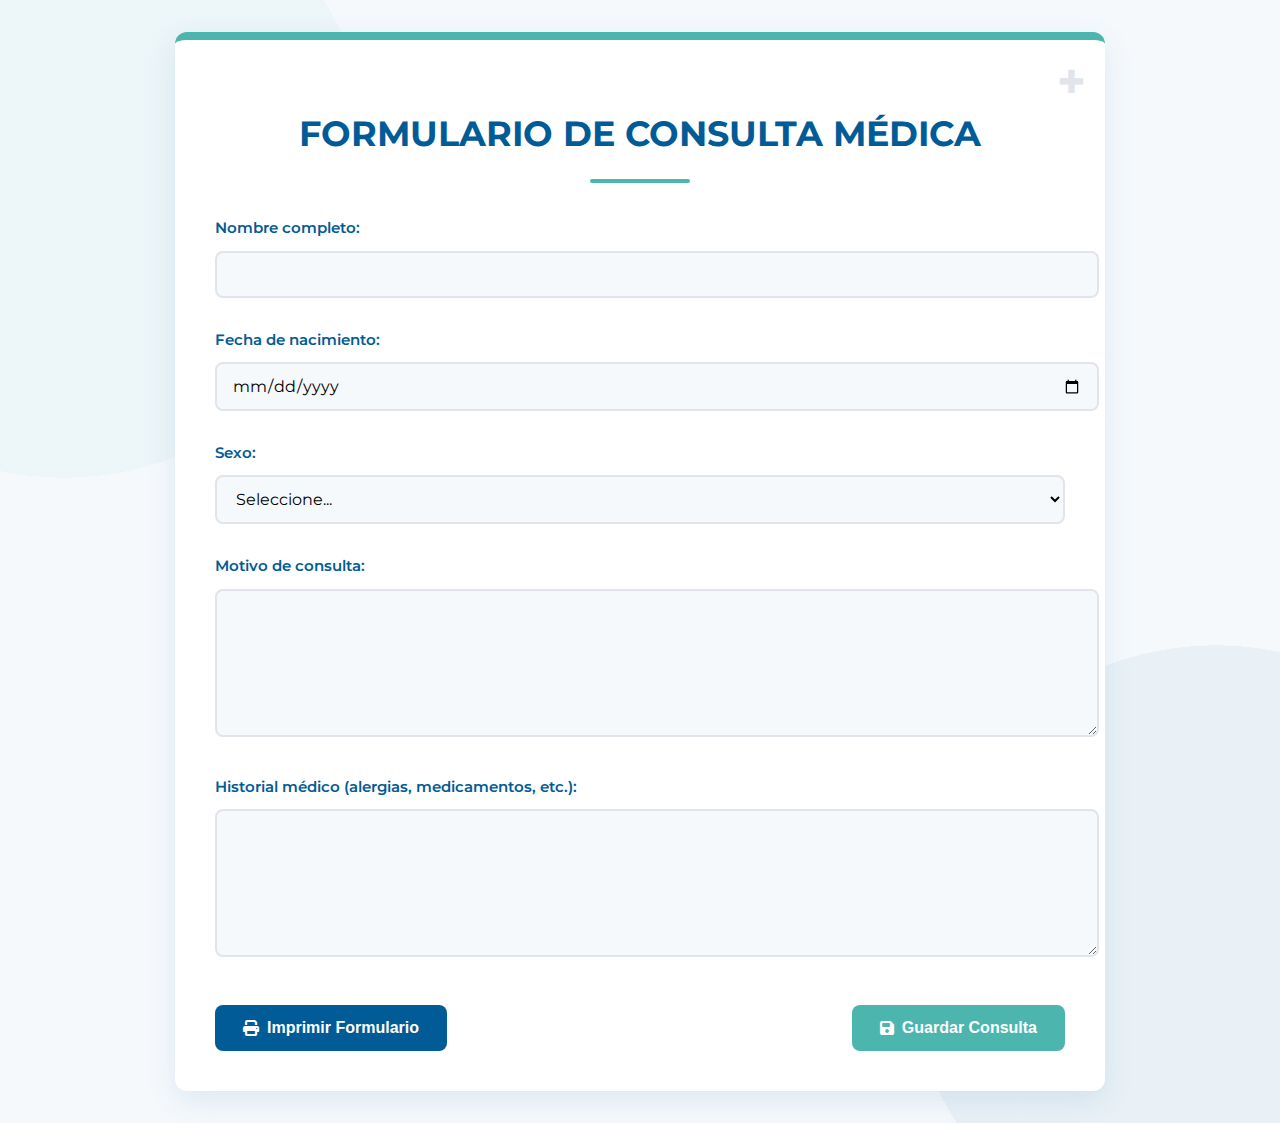
<file: Formulario.html>
<!DOCTYPE html>
<html lang="es">
<head>
    <meta charset="UTF-8">
    <meta name="viewport" content="width=device-width, initial-scale=1.0">
    <title>Formulario de Consulta Médica</title>
    <link rel="stylesheet" href="Formulario.css">
    <link href="https://fonts.googleapis.com/css2?family=Montserrat:wght@400;600;700&display=swap" rel="stylesheet">
    <link rel="stylesheet" href="https://cdnjs.cloudflare.com/ajax/libs/font-awesome/6.4.0/css/all.min.css">
    <script src="script.js" defer></script>
    <link rel="stylesheet" href="guardar.php">
</head>
<body>
    <div class="form-container">
        <h1>FORMULARIO DE CONSULTA MÉDICA</h1>
        <form id="consultaForm">
            <div class="form-group">
                <label for="nombre">Nombre completo:</label>
                <input type="text" id="nombre" name="nombre" required>
            </div>
            
            <div class="form-group">
                <label for="fecha">Fecha de nacimiento:</label>
                <input type="date" id="fecha" name="fecha" required>
            </div>
            
            <div class="form-group">
                <label for="sexo">Sexo:</label>
                <select id="sexo" name="sexo" required>
                    <option value="">Seleccione...</option>
                    <option value="Femenino">Femenino</option>
                    <option value="Masculino">Masculino</option>
                    <option value="Otro">Otro</option>
                </select>
            </div>
            
            <div class="form-group">
                <label for="motivo">Motivo de consulta:</label>
                <textarea id="motivo" name="motivo" rows="4" required></textarea>
            </div>
            
            <div class="form-group">
                <label for="historial">Historial médico (alergias, medicamentos, etc.):</label>
                <textarea id="historial" name="historial" rows="4"></textarea>
            </div>
            
            <div class="btn-container no-print">
                <button type="button" class="btn-print" onclick="window.print()">Imprimir Formulario</button>
                <button type="submit" class="btn-submit">Guardar Consulta</button>
            </div>
        </form>
    </div>
</body>
</html>
</file>
<file: Formulario.css>
/* css/styles.css */
:root {
    /* Paleta de colores médicos */
    --azul-profundo: #005b96;
    --verde-hospital: #4cb5ae;
    --blanco-hielo: #f5f9fc;
    --gris-clinico: #e1e5eb;
    --rojo-emergencia: #e63946;
    --verde-urgencia: #2a9d8f;
    --dorado-accent: #ffd166;
}

body {
    font-family: 'Montserrat', sans-serif;
    background-color: var(--blanco-hielo);
    color: #333;
    line-height: 1.7;
    margin: 0;
    padding: 0;
    background-image: 
        radial-gradient(circle at 5% 15%, rgba(74, 181, 174, 0.05) 0%, rgba(74, 181, 174, 0.05) 20%, transparent 20%),
        radial-gradient(circle at 95% 85%, rgba(0, 91, 150, 0.05) 0%, rgba(0, 91, 150, 0.05) 20%, transparent 20%);
}

/* Contenedor principal */
.form-container {
    max-width: 850px;
    margin: 2rem auto;
    padding: 2.5rem;
    background-color: white;
    border-radius: 12px;
    box-shadow: 0 10px 30px rgba(0, 91, 150, 0.1);
    border-top: 8px solid var(--verde-hospital);
    position: relative;
    overflow: hidden;
}

.form-container::before {
    content: "✚";
    position: absolute;
    top: 15px;
    right: 20px;
    font-size: 2rem;
    color: var(--gris-clinico);
    z-index: 0;
}

/* Títulos */
h1 {
    color: var(--azul-profundo);
    text-align: center;
    margin-bottom: 2rem;
    font-weight: 700;
    font-size: 2.2rem;
    position: relative;
    z-index: 1;
}

h1::after {
    content: "";
    display: block;
    width: 100px;
    height: 4px;
    background: var(--verde-hospital);
    margin: 1rem auto 0;
    border-radius: 2px;
}

/* Campos del formulario */
.form-group {
    margin-bottom: 1.8rem;
    position: relative;
    z-index: 1;
}

label {
    display: block;
    margin-bottom: 0.6rem;
    font-weight: 600;
    color: var(--azul-profundo);
    font-size: 0.95rem;
}

input, select, textarea {
    width: 100%;
    padding: 12px 15px;
    border: 2px solid var(--gris-clinico);
    border-radius: 8px;
    font-family: 'Montserrat', sans-serif;
    font-size: 1rem;
    transition: all 0.3s ease;
    background-color: var(--blanco-hielo);
}

input:focus, select:focus, textarea:focus {
    border-color: var(--verde-hospital);
    outline: none;
    box-shadow: 0 0 0 3px rgba(74, 181, 174, 0.2);
}

textarea {
    min-height: 120px;
    resize: vertical;
}

/* Botones */
.btn-container {
    display: flex;
    justify-content: space-between;
    margin-top: 2.5rem;
}

button {
    padding: 14px 28px;
    border: none;
    border-radius: 8px;
    font-weight: 600;
    font-size: 1rem;
    cursor: pointer;
    transition: all 0.3s ease;
    display: flex;
    align-items: center;
    justify-content: center;
    gap: 8px;
}

.btn-print {
    background-color: var(--azul-profundo);
    color: white;
}

.btn-print:hover {
    background-color: #004a7a;
    transform: translateY(-2px);
}

.btn-submit {
    background-color: var(--verde-hospital);
    color: white;
}

.btn-submit:hover {
    background-color: #3aa79f;
    transform: translateY(-2px);
}

/* Iconos para botones */
button::before {
    font-family: 'Font Awesome 6 Free';
    font-weight: 900;
}

.btn-print::before {
    content: "\f02f"; /* Icono de impresora */
}

.btn-submit::before {
    content: "\f0c7"; /* Icono de guardar */
}

/* Estilos para impresión */
@media print {
    .no-print {
        display: none;
    }
    
    body {
        padding: 0;
        background: white;
        font-size: 12pt;
    }
    
    .form-container {
        box-shadow: none;
        border: none;
        padding: 0;
    }
    
    h1 {
        color: black;
        font-size: 16pt;
    }
    
    input, textarea, select {
        border: 1px solid #ddd !important;
        background: transparent !important;
    }
}

/* Elementos médicos decorativos */
.medical-decoration {
    position: absolute;
    opacity: 0.05;
    z-index: 0;
    font-size: 8rem;
}

.deco-1 {
    top: -30px;
    left: -30px;
    content: "🞔";
}

.deco-2 {
    bottom: -40px;
    right: -20px;
    content: "⚕";
}

/* Responsive */
@media (max-width: 768px) {
    .form-container {
        padding: 1.5rem;
        margin: 1rem;
    }
    
    h1 {
        font-size: 1.8rem;
    }
    
    .btn-container {
        flex-direction: column;
        gap: 1rem;
    }
    
    button {
        width: 100%;
    }
}
</file>
